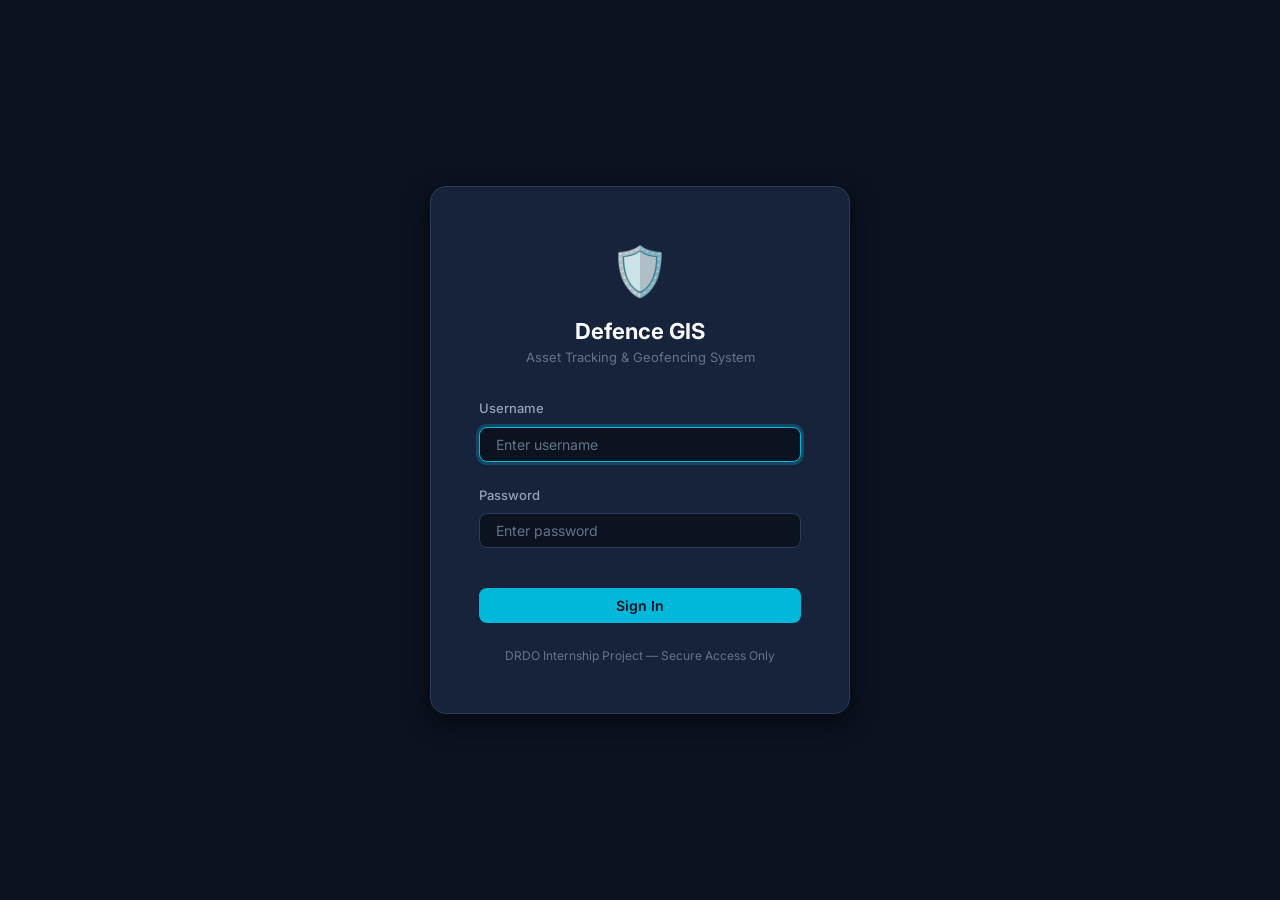
<file: frontend/pages/login.html>
<!DOCTYPE html>
<html lang="en">
<head>
    <meta charset="UTF-8">
    <meta name="viewport" content="width=device-width, initial-scale=1.0">
    <title>Login — Defence GIS</title>
    <link rel="stylesheet" href="../assets/css/variables.css?v=20260708">
    <link rel="stylesheet" href="../assets/css/base.css?v=20260708">
    <link rel="stylesheet" href="../assets/css/components.css?v=20260708">
    <style>
        body { display:flex; align-items:center; justify-content:center; min-height:100vh; background:var(--color-primary); }
        .login-card { background:var(--color-card); border:1px solid var(--color-card-border); border-radius:var(--radius-xl);
            padding:var(--space-2xl); width:100%; max-width:420px; box-shadow:var(--shadow-lg); }
        .login-logo { text-align:center; margin-bottom:var(--space-xl); }
        .login-logo .icon { font-size:3rem; }
        .login-logo h1 { font-size:var(--font-size-xl); color:var(--color-text-primary); margin:var(--space-sm) 0 0; }
        .login-logo p { color:var(--color-text-muted); font-size:var(--font-size-sm); }
        .login-error { display:none; background:rgba(239, 68, 68, 0.15); color:var(--color-danger); border:1px solid rgba(239, 68, 68, 0.3);
            border-radius:var(--radius-md); padding:var(--space-sm) var(--space-md); margin-bottom:var(--space-md); font-size:var(--font-size-sm); }
        .login-error.show { display:block; }
    </style>
</head>
<body>
    <div class="login-card">
        <div class="login-logo">
            <div class="icon">🛡️</div>
            <h1>Defence GIS</h1>
            <p>Asset Tracking &amp; Geofencing System</p>
        </div>
        <div class="login-error" id="login-error"></div>
        <form id="login-form">
            <div class="form-group">
                <label class="form-label" for="username">Username</label>
                <input class="form-input" type="text" id="username" name="username" placeholder="Enter username" required autofocus>
            </div>
            <div class="form-group">
                <label class="form-label" for="password">Password</label>
                <input class="form-input" type="password" id="password" name="password" placeholder="Enter password" required>
            </div>
            <button class="btn btn-primary" type="submit" id="btn-login" style="width:100%;margin-top:var(--space-md);">
                Sign In
            </button>
        </form>
        <p style="text-align:center;margin-top:var(--space-lg);color:var(--color-text-muted);font-size:var(--font-size-xs);">
            DRDO Internship Project — Secure Access Only
        </p>
    </div>
    <script>
    (function() {
        var API_BASE = '/DefenceGIS/api';

        document.getElementById('login-form').addEventListener('submit', function(e) {
            e.preventDefault();
            var errBox = document.getElementById('login-error');
            errBox.classList.remove('show');

            var username = document.getElementById('username').value.trim();
            var password = document.getElementById('password').value;
            var btn = document.getElementById('btn-login');
            btn.disabled = true;
            btn.textContent = 'Signing in...';

            fetch(API_BASE + '/auth/login', {
                method: 'POST',
                headers: { 'Content-Type': 'application/json' },
                body: JSON.stringify({ username: username, password: password })
            })
            .then(function(r) { return r.json(); })
            .then(function(data) {
                if (data.status === 'success') {
                    sessionStorage.setItem('user', JSON.stringify(data.data));
                    window.location.href = 'dashboard.html';
                } else {
                    errBox.textContent = data.message || 'Login failed';
                    errBox.classList.add('show');
                }
            })
            .catch(function(err) {
                errBox.textContent = 'Server unreachable. Check backend.';
                errBox.classList.add('show');
            })
            .finally(function() {
                btn.disabled = false;
                btn.textContent = 'Sign In';
            });
        });
    })();
    </script>
</body>
</html>
</file>
<file: frontend/assets/css/variables.css>
/* ============================================
   Defence GIS Tracking System
   CSS Design System — Variables & Tokens
   ============================================ */

:root {
    /* ---------- Color Palette ---------- */
    --color-primary:        #0B1220;
    --color-primary-light:  #16233A;
    --color-primary-dark:   #060a12;
    --color-accent:         #00B8D9;
    --color-accent-dim:     #0090A8;
    --color-accent-glow:    rgba(0, 184, 217, 0.15);

    --color-success:        #22C55E;
    --color-warning:        #F59E0B;
    --color-danger:         #EF4444;
    --color-info:           #00B8D9;

    --color-surface:        #16233A;
    --color-surface-hover:  #21324E;
    --color-card:           #16233A;
    --color-card-bg:        #16233A;   /* alias for --color-card */
    --color-card-border:    #2A3C57;

    --color-text-primary:   #F8FAFC;
    --color-text-secondary: #94A3B8;
    --color-text-muted:     #64748B;

    /* ---------- Hover Color States ---------- */
    --color-accent-hover:   #00A3C4;
    --color-success-hover:  #16A34A;
    --color-warning-hover:  #D97706;
    --color-danger-hover:   #DC2626;

    /* ---------- Typography ---------- */
    --font-family:          'Inter', 'Segoe UI', system-ui, -apple-system, sans-serif;
    --font-mono:            'JetBrains Mono', 'Fira Code', monospace;

    --font-size-xs:         0.75rem;
    --font-size-sm:         0.8125rem;
    --font-size-base:       0.875rem;
    --font-size-md:         1rem;
    --font-size-lg:         1.125rem;
    --font-size-xl:         1.375rem;
    --font-size-2xl:        1.75rem;
    --font-size-3xl:        2.25rem;

    --font-weight-normal:   400;
    --font-weight-medium:   500;
    --font-weight-semibold: 600;
    --font-weight-bold:     700;

    --line-height-tight:    1.25;
    --line-height-normal:   1.5;
    --line-height-relaxed:  1.75;

    /* ---------- Spacing ---------- */
    --space-xs:   0.25rem;
    --space-sm:   0.5rem;
    --space-md:   1rem;
    --space-lg:   1.5rem;
    --space-xl:   2rem;
    --space-2xl:  3rem;

    /* ---------- Border Radius ---------- */
    --radius-sm:  4px;
    --radius-md:  8px;
    --radius-lg:  12px;
    --radius-xl:  16px;
    --radius-full: 9999px;

    /* ---------- Shadows ---------- */
    --shadow-sm:    0 1px 3px rgba(0, 0, 0, 0.3);
    --shadow-md:    0 4px 12px rgba(0, 0, 0, 0.4);
    --shadow-lg:    0 8px 24px rgba(0, 0, 0, 0.5);
    --shadow-glow:  0 0 20px rgba(0, 212, 255, 0.15);

    /* ---------- Transitions ---------- */
    --transition-fast:   150ms ease;
    --transition-normal: 250ms ease;
    --transition-slow:   400ms ease;

    /* ---------- Layout ---------- */
    --sidebar-width:          260px;
    --sidebar-collapsed:      64px;
    --header-height:          60px;
    --content-max-width:      1400px;

    /* ---------- Z-Index Stack ---------- */
    --z-base:     1;
    --z-dropdown: 100;
    --z-sticky:   200;
    --z-overlay:  300;
    --z-modal:    400;
    --z-toast:    500;
}
</file>
<file: frontend/assets/css/base.css>
/* ============================================
   Defence GIS Tracking System
   Global Reset & Base Styles
   ============================================ */

@import url('https://fonts.googleapis.com/css2?family=Inter:wght@400;500;600;700&display=swap');

/* ---------- CSS Reset ---------- */
*,
*::before,
*::after {
    margin: 0;
    padding: 0;
    box-sizing: border-box;
}

html {
    font-size: 16px;
    scroll-behavior: smooth;
    -webkit-font-smoothing: antialiased;
    -moz-osx-font-smoothing: grayscale;
}

body {
    font-family: var(--font-family);
    font-size: var(--font-size-base);
    font-weight: var(--font-weight-normal);
    line-height: var(--line-height-normal);
    color: var(--color-text-primary);
    background-color: var(--color-primary);
    overflow-x: hidden;
}

a {
    color: var(--color-accent);
    text-decoration: none;
    transition: color var(--transition-fast);
}

a:hover {
    color: var(--color-accent-dim);
}

img {
    max-width: 100%;
    height: auto;
    display: block;
}

button {
    cursor: pointer;
    font-family: inherit;
    font-size: inherit;
    border: none;
    outline: none;
    background: none;
}

input, select, textarea {
    font-family: inherit;
    font-size: inherit;
    outline: none;
}

ul, ol {
    list-style: none;
}

table {
    border-collapse: collapse;
    width: 100%;
}

/* ---------- Scrollbar Styling ---------- */
::-webkit-scrollbar {
    width: 6px;
    height: 6px;
}

::-webkit-scrollbar-track {
    background: var(--color-primary-dark);
}

::-webkit-scrollbar-thumb {
    background: rgba(148, 163, 184, 0.2);
    border-radius: var(--radius-full);
    border: 1px solid transparent;
    background-clip: padding-box;
    transition: background var(--transition-fast);
}

::-webkit-scrollbar-thumb:hover {
    background: rgba(148, 163, 184, 0.35);
}

/* ---------- Selection ---------- */
::selection {
    background: var(--color-accent);
    color: var(--color-primary);
}

/* ---------- Toast Notifications ---------- */
#toast-container {
    position: fixed;
    top: 20px;
    right: 20px;
    z-index: 9999;
    display: flex;
    flex-direction: column;
    gap: 10px;
    pointer-events: none;
}

.toast-alert {
    min-width: 280px;
    max-width: 380px;
    padding: 12px 16px;
    border-radius: var(--radius-md);
    background: var(--color-surface);
    color: var(--color-text-primary);
    border-left: 5px solid var(--color-accent);
    box-shadow: var(--shadow-lg);
    font-size: var(--font-size-base);
    display: flex;
    align-items: center;
    justify-content: space-between;
    animation: slideIn 0.3s ease forwards;
    pointer-events: auto;
}

.toast-alert.info { border-left-color: var(--color-info); }
.toast-alert.warning { border-left-color: var(--color-warning); }
.toast-alert.danger { border-left-color: var(--color-danger); }
.toast-alert.success { border-left-color: var(--color-success); }

.toast-close {
    cursor: pointer;
    margin-left: var(--space-md);
    color: var(--color-text-muted);
    font-size: 16px;
}

@keyframes slideIn {
    from { transform: translateX(120%); opacity: 0; }
    to { transform: translateX(0); opacity: 1; }
}

@keyframes slideOut {
    from { transform: translateX(0); opacity: 1; }
    to { transform: translateX(120%); opacity: 0; }
}
</file>
<file: frontend/assets/css/components.css>
/* ============================================
   Defence GIS Tracking System
   Reusable UI Components
   ============================================ */

/* ---------- Buttons ---------- */
.btn {
    display: inline-flex;
    align-items: center;
    justify-content: center;
    gap: var(--space-sm);
    padding: var(--space-sm) var(--space-lg);
    border-radius: var(--radius-md);
    font-size: var(--font-size-base);
    font-weight: var(--font-weight-semibold);
    transition: all var(--transition-fast);
    white-space: nowrap;
    cursor: pointer;
    border: 1px solid transparent;
}

.btn-primary {
    background: var(--color-accent);
    color: var(--color-primary);
}

.btn-primary:hover:not(:disabled) {
    background: var(--color-accent-hover);
    box-shadow: var(--shadow-glow);
}

.btn-secondary {
    background: transparent;
    color: var(--color-text-primary);
    border-color: var(--color-card-border);
}

.btn-secondary:hover:not(:disabled) {
    background: var(--color-surface-hover);
    border-color: var(--color-accent);
}

.btn-success {
    background: var(--color-success);
    color: var(--color-primary);
}

.btn-success:hover:not(:disabled) {
    background: var(--color-success-hover);
}

.btn-warning {
    background: var(--color-warning);
    color: var(--color-primary);
}

.btn-warning:hover:not(:disabled) {
    background: var(--color-warning-hover);
}

.btn-danger {
    background: var(--color-danger);
    color: var(--color-text-primary);
}

.btn-danger:hover:not(:disabled) {
    background: var(--color-danger-hover);
}

.btn:active:not(:disabled) {
    transform: scale(0.97);
}

.btn:focus-visible {
    outline: 2px solid var(--color-accent);
    outline-offset: 2px;
}

.btn:disabled {
    opacity: 0.5;
    cursor: not-allowed;
    pointer-events: none;
}

.btn-sm {
    padding: var(--space-xs) var(--space-md);
    font-size: var(--font-size-sm);
}

.btn-icon {
    width: 36px;
    height: 36px;
    padding: 0;
    border-radius: var(--radius-md);
}

/* ---------- Cards ---------- */
.card {
    background: var(--color-card);
    border: 1px solid var(--color-card-border);
    border-radius: var(--radius-lg);
    padding: var(--space-lg);
    box-shadow: var(--shadow-sm);
    min-width: 0; /* Prevents grid items from expanding past viewport */
}

.card-header {
    display: flex;
    align-items: center;
    justify-content: space-between;
    margin-bottom: var(--space-md);
}

.card-title {
    font-size: var(--font-size-md);
    font-weight: var(--font-weight-semibold);
    color: var(--color-text-primary);
}

.card-subtitle {
    font-size: var(--font-size-sm);
    color: var(--color-text-muted);
}

/* ---------- KPI / Stat Cards ---------- */
.stat-card {
    background: var(--color-card);
    border: 1px solid var(--color-card-border);
    border-radius: var(--radius-md);
    padding: var(--space-md) var(--space-lg);
    display: flex;
    align-items: center;
    gap: var(--space-lg);
    box-shadow: var(--shadow-sm);
}

.stat-card .stat-icon {
    width: 40px;
    height: 40px;
    border-radius: var(--radius-md);
    display: flex;
    align-items: center;
    justify-content: center;
    font-size: var(--font-size-lg);
    flex-shrink: 0;
}

.stat-card .stat-icon.icon-blue {
    background: rgba(68, 138, 255, 0.15);
    color: var(--color-info);
}

.stat-card .stat-icon.icon-green {
    background: rgba(0, 230, 118, 0.15);
    color: var(--color-success);
}

.stat-card .stat-icon.icon-orange {
    background: rgba(255, 171, 64, 0.15);
    color: var(--color-warning);
}

.stat-card .stat-icon.icon-red {
    background: rgba(255, 82, 82, 0.15);
    color: var(--color-danger);
}

.stat-card .stat-info {
    flex: 1;
}

.stat-card .stat-label {
    font-size: var(--font-size-sm);
    color: var(--color-text-muted);
    margin-bottom: var(--space-xs);
}

.stat-card .stat-value {
    font-size: var(--font-size-2xl);
    font-weight: var(--font-weight-bold);
    color: var(--color-text-primary);
    line-height: var(--line-height-tight);
}

.stat-card .stat-change {
    font-size: var(--font-size-xs);
    margin-top: var(--space-xs);
}

.stat-card .stat-change.positive {
    color: var(--color-success);
}

.stat-card .stat-change.negative {
    color: var(--color-danger);
}

/* ---------- Grid Layouts ---------- */
.grid-4 {
    display: grid;
    grid-template-columns: repeat(4, 1fr);
    gap: var(--space-lg);
}

.grid-3 {
    display: grid;
    grid-template-columns: repeat(3, 1fr);
    gap: var(--space-lg);
}

.grid-2 {
    display: grid;
    grid-template-columns: repeat(2, 1fr);
    gap: var(--space-lg);
}

@media (max-width: 1200px) {
    .grid-4 { grid-template-columns: repeat(2, 1fr); }
}

@media (max-width: 768px) {
    .grid-4, .grid-3, .grid-2 { grid-template-columns: 1fr; }
}

/* ---------- Forms ---------- */
.form-group {
    margin-bottom: var(--space-lg);
}

.form-label {
    display: block;
    font-size: var(--font-size-sm);
    font-weight: var(--font-weight-medium);
    color: var(--color-text-secondary);
    margin-bottom: var(--space-sm);
}

.form-input {
    width: 100%;
    padding: var(--space-sm) var(--space-md);
    background: var(--color-primary);
    border: 1px solid var(--color-card-border);
    border-radius: var(--radius-md);
    color: var(--color-text-primary);
    font-size: var(--font-size-base);
    transition: border-color var(--transition-fast), box-shadow var(--transition-fast);
}

.form-input:focus {
    border-color: var(--color-accent);
    box-shadow: 0 0 0 3px rgba(0, 184, 217, 0.25);
    outline: none;
}

.form-input::placeholder {
    color: var(--color-text-muted);
}

.form-select {
    width: 100%;
    padding: var(--space-sm) var(--space-md);
    background: var(--color-primary);
    border: 1px solid var(--color-card-border);
    border-radius: var(--radius-md);
    color: var(--color-text-primary);
    font-size: var(--font-size-base);
    transition: border-color var(--transition-fast), box-shadow var(--transition-fast);
    appearance: none;
    cursor: pointer;
}

.form-select:focus {
    border-color: var(--color-accent);
    box-shadow: 0 0 0 3px rgba(0, 184, 217, 0.25);
    outline: none;
}

/* ---------- Tables ---------- */
.data-table {
    width: 100%;
    border-collapse: collapse;
}

.data-table thead th {
    text-align: left;
    font-size: var(--font-size-sm);
    font-weight: var(--font-weight-semibold);
    color: var(--color-text-muted);
    text-transform: uppercase;
    letter-spacing: 0.05em;
    padding: var(--space-sm) var(--space-md);
    border-bottom: 1px solid var(--color-card-border);
}

.data-table tbody tr {
    transition: background var(--transition-fast);
}

.data-table tbody tr:hover {
    background: var(--color-surface-hover);
}

.data-table tbody td {
    padding: var(--space-md);
    font-size: var(--font-size-base);
    color: var(--color-text-primary);
    border-bottom: 1px solid rgba(0, 212, 255, 0.06);
}

/* ---------- Badges / Tags ---------- */
.badge {
    display: inline-flex;
    align-items: center;
    padding: 3px 8px;
    border-radius: var(--radius-full);
    font-size: var(--font-size-xs);
    font-weight: var(--font-weight-bold);
    letter-spacing: 0.5px;
    text-transform: uppercase;
}

.badge-success {
    background: rgba(0, 230, 118, 0.12);
    color: var(--color-success);
    border: 1px solid rgba(0, 230, 118, 0.25);
}

.badge-danger {
    background: rgba(255, 82, 82, 0.12);
    color: var(--color-danger);
    border: 1px solid rgba(255, 82, 82, 0.25);
}

.badge-warning {
    background: rgba(255, 171, 64, 0.12);
    color: var(--color-warning);
    border: 1px solid rgba(255, 171, 64, 0.25);
}

.badge-info {
    background: rgba(68, 138, 255, 0.12);
    color: var(--color-info);
    border: 1px solid rgba(68, 138, 255, 0.25);
}

/* ---------- Map Container ---------- */
.map-container {
    width: 100%;
    height: 500px;
    border-radius: var(--radius-lg);
    border: 1px solid var(--color-card-border);
    overflow: hidden;
    background: var(--color-primary-dark);
}

.map-container-full {
    width: 100%;
    height: calc(100vh - var(--header-height) - var(--space-xl) * 2);
    border-radius: var(--radius-lg);
    border: 1px solid var(--color-card-border);
    overflow: hidden;
}

/* ---------- Alert Banners ---------- */
.alert-banner {
    padding: var(--space-md) var(--space-lg);
    border-radius: var(--radius-md);
    font-size: var(--font-size-sm);
    display: flex;
    align-items: center;
    gap: var(--space-sm);
    margin-bottom: var(--space-md);
}

.alert-banner-info {
    background: rgba(68, 138, 255, 0.1);
    border: 1px solid rgba(68, 138, 255, 0.3);
    color: var(--color-info);
}

.alert-banner-danger {
    background: rgba(255, 82, 82, 0.1);
    border: 1px solid rgba(255, 82, 82, 0.3);
    color: var(--color-danger);
}

.alert-banner-success {
    background: rgba(0, 230, 118, 0.1);
    border: 1px solid rgba(0, 230, 118, 0.3);
    color: var(--color-success);
}

/* ---------- Loading Spinner ---------- */
.spinner {
    width: 32px;
    height: 32px;
    border: 3px solid var(--color-card-border);
    border-top-color: var(--color-accent);
    border-radius: var(--radius-full);
    animation: spin 0.8s linear infinite;
}

@keyframes spin {
    to { transform: rotate(360deg); }
}

/* ---------- Empty State ---------- */
.empty-state {
    text-align: center;
    padding: var(--space-2xl);
    color: var(--color-text-muted);
}

.empty-state .empty-icon {
    font-size: 3rem;
    margin-bottom: var(--space-md);
    opacity: 0.4;
}

.empty-state .empty-title {
    font-size: var(--font-size-lg);
    font-weight: var(--font-weight-semibold);
    color: var(--color-text-secondary);
    margin-bottom: var(--space-sm);
}

.empty-state .empty-text {
    font-size: var(--font-size-sm);
}

/* ---------- Selected Marker & Glowing Pulse ---------- */
@keyframes markerPulse {
    0% {
        transform: scale(1);
        box-shadow: 0 0 0 0 rgba(0, 212, 255, 0.7), inset 0 0 0 0 rgba(0, 212, 255, 0.7);
    }
    70% {
        transform: scale(1.05);
        box-shadow: 0 0 0 12px rgba(0, 212, 255, 0), inset 0 0 8px rgba(0, 212, 255, 0.4);
    }
    100% {
        transform: scale(1);
        box-shadow: 0 0 0 0 rgba(0, 212, 255, 0), inset 0 0 0 0 rgba(0, 212, 255, 0);
    }
}

.marker-selected {
    border: 2px solid #ffffff !important;
    border-radius: 50%;
    animation: markerPulse 2s infinite ease-in-out;
}

/* ---------- Map Floating Overlay Card (Asset Details) ---------- */
.map-overlay-card {
    position: absolute;
    bottom: var(--space-lg);
    right: var(--space-lg);
    width: 340px;
    background: rgba(22, 35, 58, 0.85);
    backdrop-filter: blur(12px);
    -webkit-backdrop-filter: blur(12px);
    border: 1px solid var(--color-card-border);
    border-radius: var(--radius-lg);
    box-shadow: var(--shadow-lg), 0 0 20px rgba(0, 184, 217, 0.1);
    z-index: 1000;
    transition: transform var(--transition-normal), opacity var(--transition-normal);
    pointer-events: auto;
    overflow: hidden;
}

.map-overlay-card.hidden {
    transform: translateY(120%) scale(0.9);
    opacity: 0;
    pointer-events: none;
}

.map-overlay-card-header {
    display: flex;
    justify-content: space-between;
    align-items: center;
    padding: var(--space-md) var(--space-lg);
    background: rgba(22, 35, 58, 0.95);
    border-bottom: 1px solid var(--color-card-border);
}

.map-overlay-card-close {
    font-size: 1.25rem;
    color: var(--color-text-secondary);
    cursor: pointer;
    line-height: 1;
    transition: color var(--transition-fast);
}

.map-overlay-card-close:hover {
    color: var(--color-accent);
}

.map-overlay-card-body {
    padding: var(--space-lg);
}

.map-overlay-grid {
    display: grid;
    grid-template-columns: repeat(2, 1fr);
    gap: var(--space-md);
    margin-bottom: var(--space-lg);
}

.map-overlay-item {
    display: flex;
    flex-direction: column;
    gap: 2px;
}

.map-overlay-label {
    font-size: 10px;
    color: var(--color-text-muted);
    text-transform: uppercase;
    letter-spacing: 0.5px;
}

.map-overlay-value {
    font-size: var(--font-size-base);
    font-weight: var(--font-weight-semibold);
    color: var(--color-text-primary);
}

/* ---------- Custom GIS Controls Styling ---------- */
.mouse-position-control {
    background: rgba(22, 35, 58, 0.85) !important;
    backdrop-filter: blur(8px);
    -webkit-backdrop-filter: blur(8px);
    border-color: var(--color-card-border) !important;
    border-radius: var(--radius-sm) !important;
    color: var(--color-text-secondary) !important;
    font-family: var(--font-mono);
    box-shadow: var(--shadow-sm) !important;
}

.compass-control {
    background: rgba(22, 35, 58, 0.85) !important;
    backdrop-filter: blur(8px);
    -webkit-backdrop-filter: blur(8px);
    border-color: var(--color-card-border) !important;
    border-radius: var(--radius-sm) !important;
    box-shadow: var(--shadow-sm) !important;
    transition: transform var(--transition-fast);
}

.compass-control:hover {
    transform: scale(1.05);
}

.auto-center-control {
    transition: background var(--transition-fast), color var(--transition-fast);
}

/* ---------- Route History Playback Buttons ---------- */
.btn-playback {
    height: 36px;
    padding: 0 var(--space-md);
    border-radius: var(--radius-md);
    font-size: var(--font-size-sm);
    font-weight: var(--font-weight-semibold);
    box-shadow: var(--shadow-sm);
    transition: all var(--transition-normal);
    display: inline-flex;
    align-items: center;
    justify-content: center;
    gap: var(--space-xs);
    border: 1px solid transparent;
    cursor: pointer;
    text-transform: uppercase;
    letter-spacing: 0.5px;
}

.btn-playback:focus {
    outline: none;
    box-shadow: 0 0 0 3px rgba(0, 184, 217, 0.35);
}

.btn-playback:hover:not(:disabled) {
    transform: translateY(-2px);
    box-shadow: var(--shadow-md), 0 0 8px var(--color-accent-glow);
}

.btn-playback:active:not(:disabled) {
    transform: translateY(0);
}

.btn-playback:disabled {
    opacity: 0.4;
    cursor: not-allowed;
    pointer-events: none;
}

/* Primary Action: Load Route (Filled Cyan, Dark Text) */
.btn-playback-primary {
    background: var(--color-accent);
    color: var(--color-primary);
}
.btn-playback-primary:hover:not(:disabled) {
    background: var(--color-accent-hover);
}

/* Success Action: Play (Filled Green, Dark Text) */
.btn-playback-success {
    background: var(--color-success);
    color: var(--color-primary);
}
.btn-playback-success:hover:not(:disabled) {
    background: var(--color-success-hover);
}

/* Warning Action: Pause (Filled Amber/Orange, Dark Text) */
.btn-playback-warning {
    background: var(--color-warning);
    color: var(--color-primary);
}
.btn-playback-warning:hover:not(:disabled) {
    background: var(--color-warning-hover);
}

/* Secondary Action: Restart (Outline Accent, Navy base, White text, Cyan icon) */
.btn-playback-secondary {
    background: var(--color-primary-dark);
    border-color: var(--color-accent);
    color: #ffffff;
}
.btn-playback-secondary:hover:not(:disabled) {
    background: var(--color-accent-glow);
}

.icon-cyan {
    color: var(--color-accent);
    margin-right: 4px;
    font-weight: bold;
}

/* Danger Action: Clear (Filled Red, White Text) */
.btn-playback-danger {
    background: var(--color-danger);
    color: #ffffff;
}
.btn-playback-danger:hover:not(:disabled) {
    background: var(--color-danger-hover);
}

/* ---------- Leaflet Map Popup Dark Theme (Global) ---------- */
.leaflet-popup-content-wrapper,
.leaflet-popup-tip {
    background: var(--color-card) !important;
    color: var(--color-text-primary) !important;
    border: 1px solid var(--color-card-border) !important;
    box-shadow: var(--shadow-lg) !important;
    border-radius: var(--radius-md) !important;
}

.leaflet-popup-close-button {
    color: var(--color-text-secondary) !important;
}

.leaflet-popup-close-button:hover {
    color: var(--color-accent) !important;
}

.leaflet-popup-content {
    color: var(--color-text-primary);
    font-size: var(--font-size-sm);
    line-height: var(--line-height-normal);
    margin: var(--space-sm) var(--space-md);
}

/* ---------- Responsive Table Container ---------- */
.table-responsive {
    display: block;
    width: 100%;
    overflow-x: auto;
    -webkit-overflow-scrolling: touch;
}

#report-table th,
#report-table td {
    padding: var(--space-sm);
    font-size: var(--font-size-sm);
    white-space: nowrap;
}
</file>
